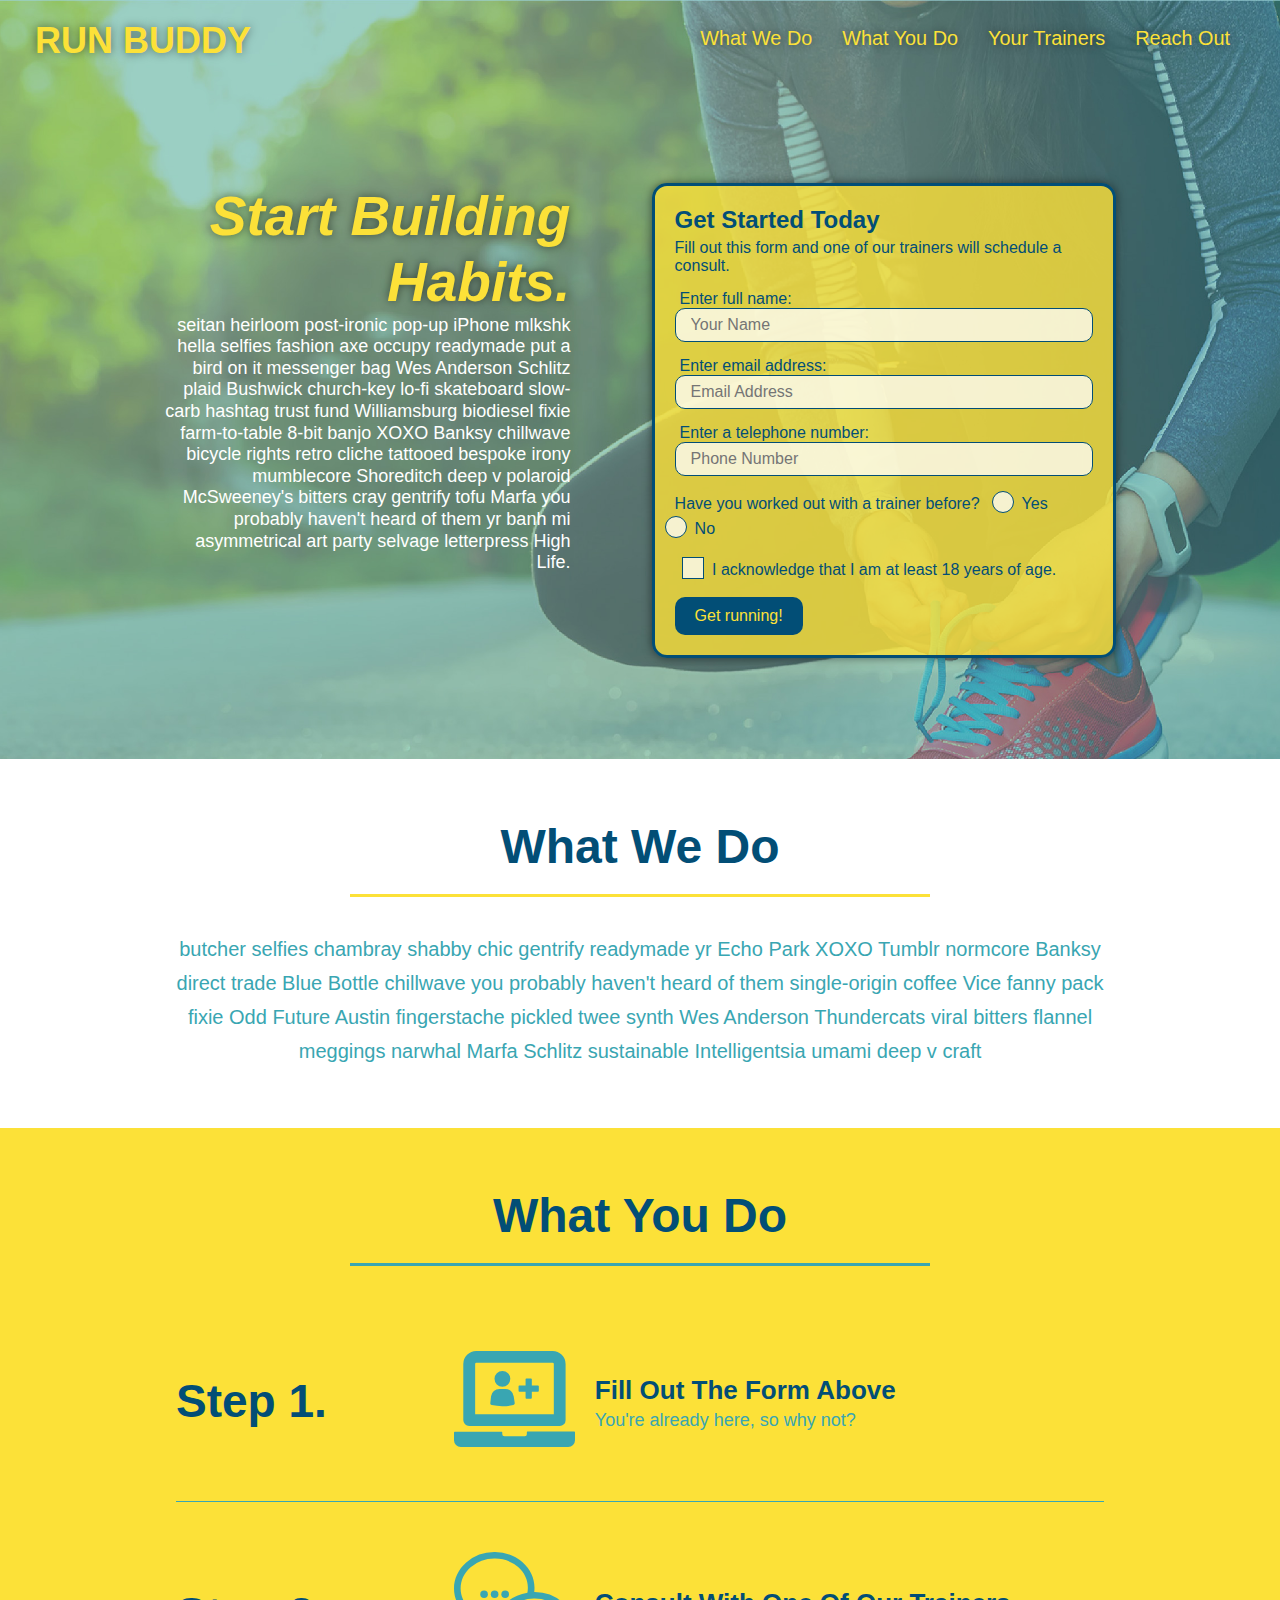
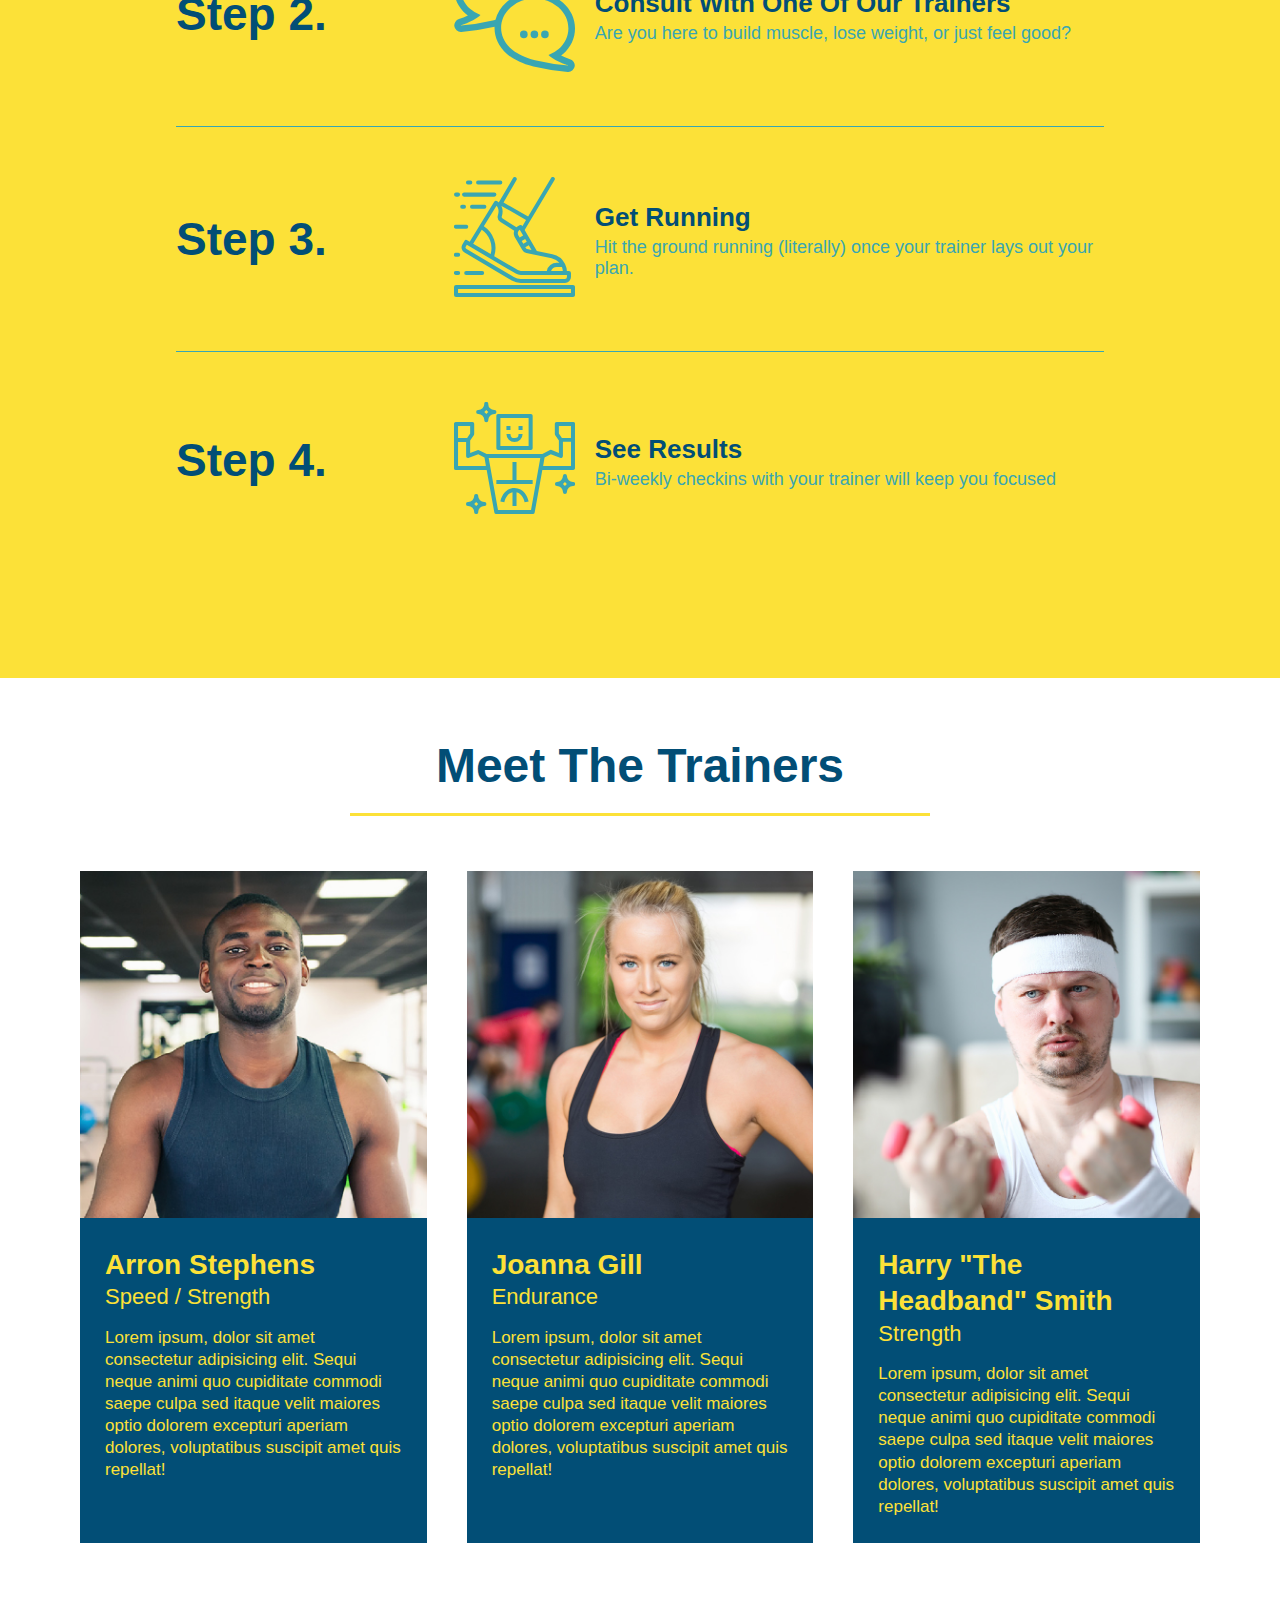
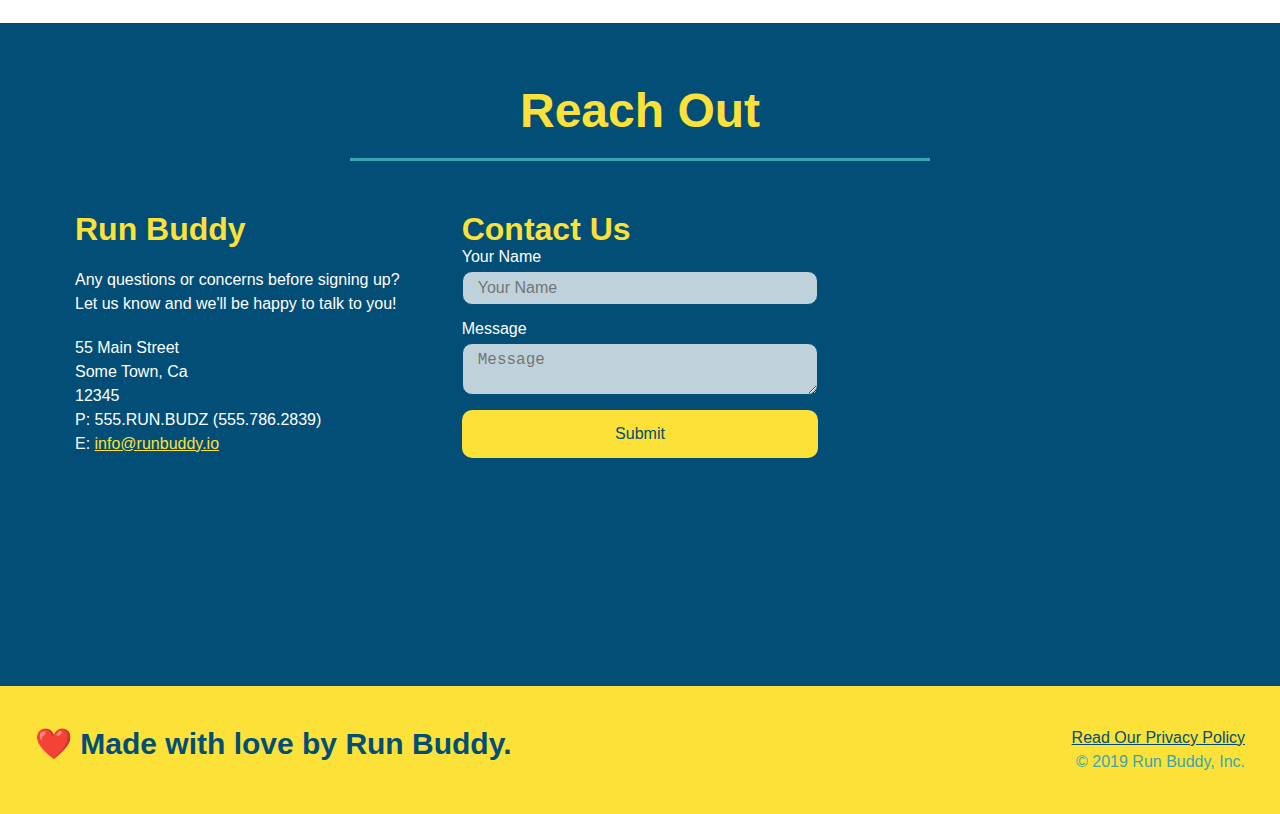
<file: index.html>
<!DOCTYPE html>
<html lang="en">
  <head>
    <meta charset="UTF-8" />
    <link rel="stylesheet" href="./assets/css/style.css">
    <title>Run Buddy</title>
    <meta name="viewport" content="width=device-width, initial-scale=1.0"/>
  </head>
  <body>
    <!-- navigation tags - block level element -->
    <header>
      <h1>
        <a href="/">RUN BUDDY</a>
      </h1>
      <nav>
        <ul>
          <li>
            <a href="#what-we-do">What We Do</a>
          </li>
          <li>
            <a href="#what-you-do">What You Do</a>
          </li>
          <li>
            <a href="#your-trainers">Your Trainers</a>
          </li>
          <li>
            <a href="#reach-out">Reach Out</a>
          </li>
          
        </ul>
      </nav>
    </header>
    <!-- end navigation -->

    <!-- hero/jumbotron -->
    <section class="hero">
      <div class="hero-cta">
        <h2>Start Building Habits.</h2>
        <p>
          seitan heirloom post-ironic pop-up iPhone mlkshk hella selfies fashion axe occupy readymade put a bird on it
          messenger bag Wes Anderson Schlitz plaid Bushwick church-key lo-fi skateboard slow-carb hashtag trust fund
          Williamsburg biodiesel fixie farm-to-table 8-bit banjo XOXO Banksy chillwave bicycle rights retro cliche
          tattooed bespoke irony mumblecore Shoreditch deep v polaroid McSweeney's bitters cray gentrify tofu Marfa you
          probably haven't heard of them yr banh mi asymmetrical art party selvage letterpress High Life.
        </p>
      </div>

      <div class="hero-form">
        <h3>Get Started Today</h3>
        <p>Fill out this form and one of our trainers will schedule a consult.</p>
        <form>
          <label for="name">Enter full name:</label>
          <input type="text" placeholder="Your Name" id="name" name="name" class="form-input" />
          <label for="email">Enter email address:</label>
          <input type="email" placeholder="Email Address" id="email" name="email" class="form-input" />
          <label for="phone">Enter a telephone number:</label>
          <input type="tel" placeholder="Phone Number" name="phone" id="phone" class="form-input" />
          <p>
            Have you worked out with a trainer before?
            <span class="radio-wrapper">
              <input type="radio" name="trainer-confirm" id="trainer-yes" />
              <label for="trainer-yes">Yes</label>
            </span>
            <span class="radio-wrapper">
              <input type="radio" name="trainer-confirm" id="trainer-no" />
              <label for="trainer-no">No</label>
            </span>
          </p>
          <p>
            <span class="checkbox-wrapper">
              <input type="checkbox" name="age-confirm" id="checkbox" />
              <label for="checkbox">I acknowledge that I am at least 18 years of age.</label>
            </span>
          </p>
          <button type="submit">
            Get running!
          </button>
        </form>
      </div>
    </section>
    <!-- end header -->

    <!-- "what we do" start - <section> -->
    <section id="what-we-do" class="intro">
      <div class="flex-row">
        <h2 class="section-title primary-border">
          What We Do
        </h2>
      </div>
      <div class="flex-row">
        <p>
          butcher selfies chambray shabby chic gentrify readymade yr Echo Park XOXO Tumblr normcore Banksy direct trade  Blue Bottle chillwave you probably haven't heard of them single-origin coffee Vice fanny pack fixie Odd Future Austin fingerstache pickled twee synth Wes Anderson Thundercats viral bitters flannel meggings narwhal Marfa Schlitz sustainable Intelligentsia umami deep v craft
        </p>
      </div>
    </section>
    <!-- end "what we do" -->

    <!-- "what you do" start -->
    <section id="what-you-do" class="steps">
      <div class="flex-row">
        <h2 class="section-title secondary-border">
          What You Do
        </h2> 
      </div>
      <div class="step">
        <h3>Step 1.</h3>
        <div class="step-info">
          <div class="step-img">
            <img src="./assets/images/step-1.svg" alt="" />
          </div>
          <div class="step-text">
            <h4>Fill Out The Form Above</h4>
            <p>You're already here, so why not?</p>
          </div>
        </div>
      </div>
      <div class="step">
        <h3>Step 2.</h3>
        <div class="step-info">
          <div class="step-img">
            <img src="./assets/images/step-2.svg" alt="" />
          </div>
          <div class="step-text">
            <h4>Consult With One Of Our Trainers</h4>
            <p>Are you here to build muscle, lose weight, or just feel good?</p>
          </div>
        </div>
      </div>
      <div class="step">
        <h3>Step 3.</h3>
        <div class="step-info">
          <div class="step-img">
            <img src="./assets/images/step-3.svg" alt="" />
          </div>
          <div class="step-text">
            <h4>Get Running</h4>
            <p>Hit the ground running (literally) once your trainer lays out your plan.</p>
          </div>
        </div>
      </div>
      <div class="step">
        <h3>Step 4.</h3>
        <div class="step-info">
          <div class="step-img">
            <img src="./assets/images/step-4.svg" alt="" />
          </div>
          <div class="step-text">
            <h4>See Results</h4>
            <p>Bi-weekly checkins with your trainer will keep you focused</p>
          </div>
        </div>
      </div>
    </section>
    <!-- "what you do" end -->

    <!-- "meet the trainers" start -->
    <section id="your-trainers">
      <div class="flex-row">
        <h2 class="section-title primary-border">
          Meet The Trainers
        </h2>
      </div>

      <div class="trainers">
        <article class="trainer">
          <img src="./assets/images/trainer-1.jpg" alt="Arron Stephens in his workout clothes, ready to pump iron" />
          <div class="trainer-bio">
            <h3 class="trainer-name">Arron Stephens</h3>
            <h4 class="trainer-role">Speed / Strength</h4>
            <p>Lorem ipsum, dolor sit amet consectetur adipisicing elit. Sequi neque animi quo cupiditate commodi saepe culpa sed itaque velit maiores optio dolorem excepturi aperiam dolores, voluptatibus suscipit amet quis repellat!</p>
          </div>
        </article>

        <article class="trainer">
          <img src="./assets/images/trainer-2.jpg" alt="Joanna Gill cooling off after a work out" />
          <div class="trainer-bio">
            <h3 class="trainer-name">Joanna Gill</h3>
            <h4 class="trainer-role">Endurance</h4>
            <p>Lorem ipsum, dolor sit amet consectetur adipisicing elit. Sequi neque animi quo cupiditate commodi saepe culpa sed itaque velit maiores optio dolorem excepturi aperiam dolores, voluptatibus suscipit amet quis repellat!</p>
            </div>
          </article>

        <article class="trainer">
          <img src="./assets/images/trainer-3.jpg" alt="Harry Smith wearing a headband and lifting comically small pink weights" />
          <div class="trainer-bio">
            <h3 class="trainer-name">Harry "The Headband" Smith</h3>
            <h4 class="trainer-role">Strength</h4>
            <p>Lorem ipsum, dolor sit amet consectetur adipisicing elit. Sequi neque animi quo cupiditate commodi saepe culpa sed itaque velit maiores optio dolorem excepturi aperiam dolores, voluptatibus suscipit amet quis repellat!</p>
          </div>
        </article>
      </div>
    </section>
    <!-- "meet the trainers" end -->

    <!-- "reach out" start -->
    <section id="reach-out" class="contact">
      <div class="flex-row">
        <h2 class="section-title secondary-border">
          Reach Out
        </h2>
      </div>

      <div class="contact-info">
        <div>
          <h3>Run Buddy</h3>
          <p>
            Any questions or concerns before signing up? 
            <br/>
            Let us know and we'll be happy to talk to you!
          </p>

          <address>
            55 Main Street <br/>
            Some Town, Ca <br/>
            12345<br/>
            P: 555.RUN.BUDZ (555.786.2839)<br/>
            E: <a href="mailto:info@runbuddy.io">info@runbuddy.io</a>
          </address>
          
        </div>

        <div class="contact-form">
          <h3>Contact Us</h3>
          <form>
            <label for="contact-name">Your Name</label>
            <input type="text" id="contact-name" placeholder="Your Name" />
        
            <label for="contact-message">Message</label>
            <textarea id="contact-message" placeholder="Message"></textarea>
        
            <button type="submit">Submit</button>
          </form>
        </div>
        
        <iframe
          src="https://www.google.com/maps/embed?pb=!1m14!1m12!1m3!1d12182.30520634488!2d-74.0652613!3d40.2407219!2m3!1f0!2f0!3f0!3m2!1i1024!2i768!4f13.1!5e0!3m2!1sen!2sus!4v1561060983193!5m2!1sen!2sus"
          frameborder="0" style="border:0" allowfullscreen>
        </iframe>
      </div>
    </section>
    <!-- "reach out" end -->

    <!-- footer -->
    <footer>
      <h2>❤️ Made with love by Run Buddy.</h2>
      <div>
        <a href="./privacy-policy.html">Read Our Privacy Policy</a><br/>
        &copy; 2019 Run Buddy, Inc.
      </div>
    </footer>
    <!-- footer end -->
  </body>
</html>
</file>
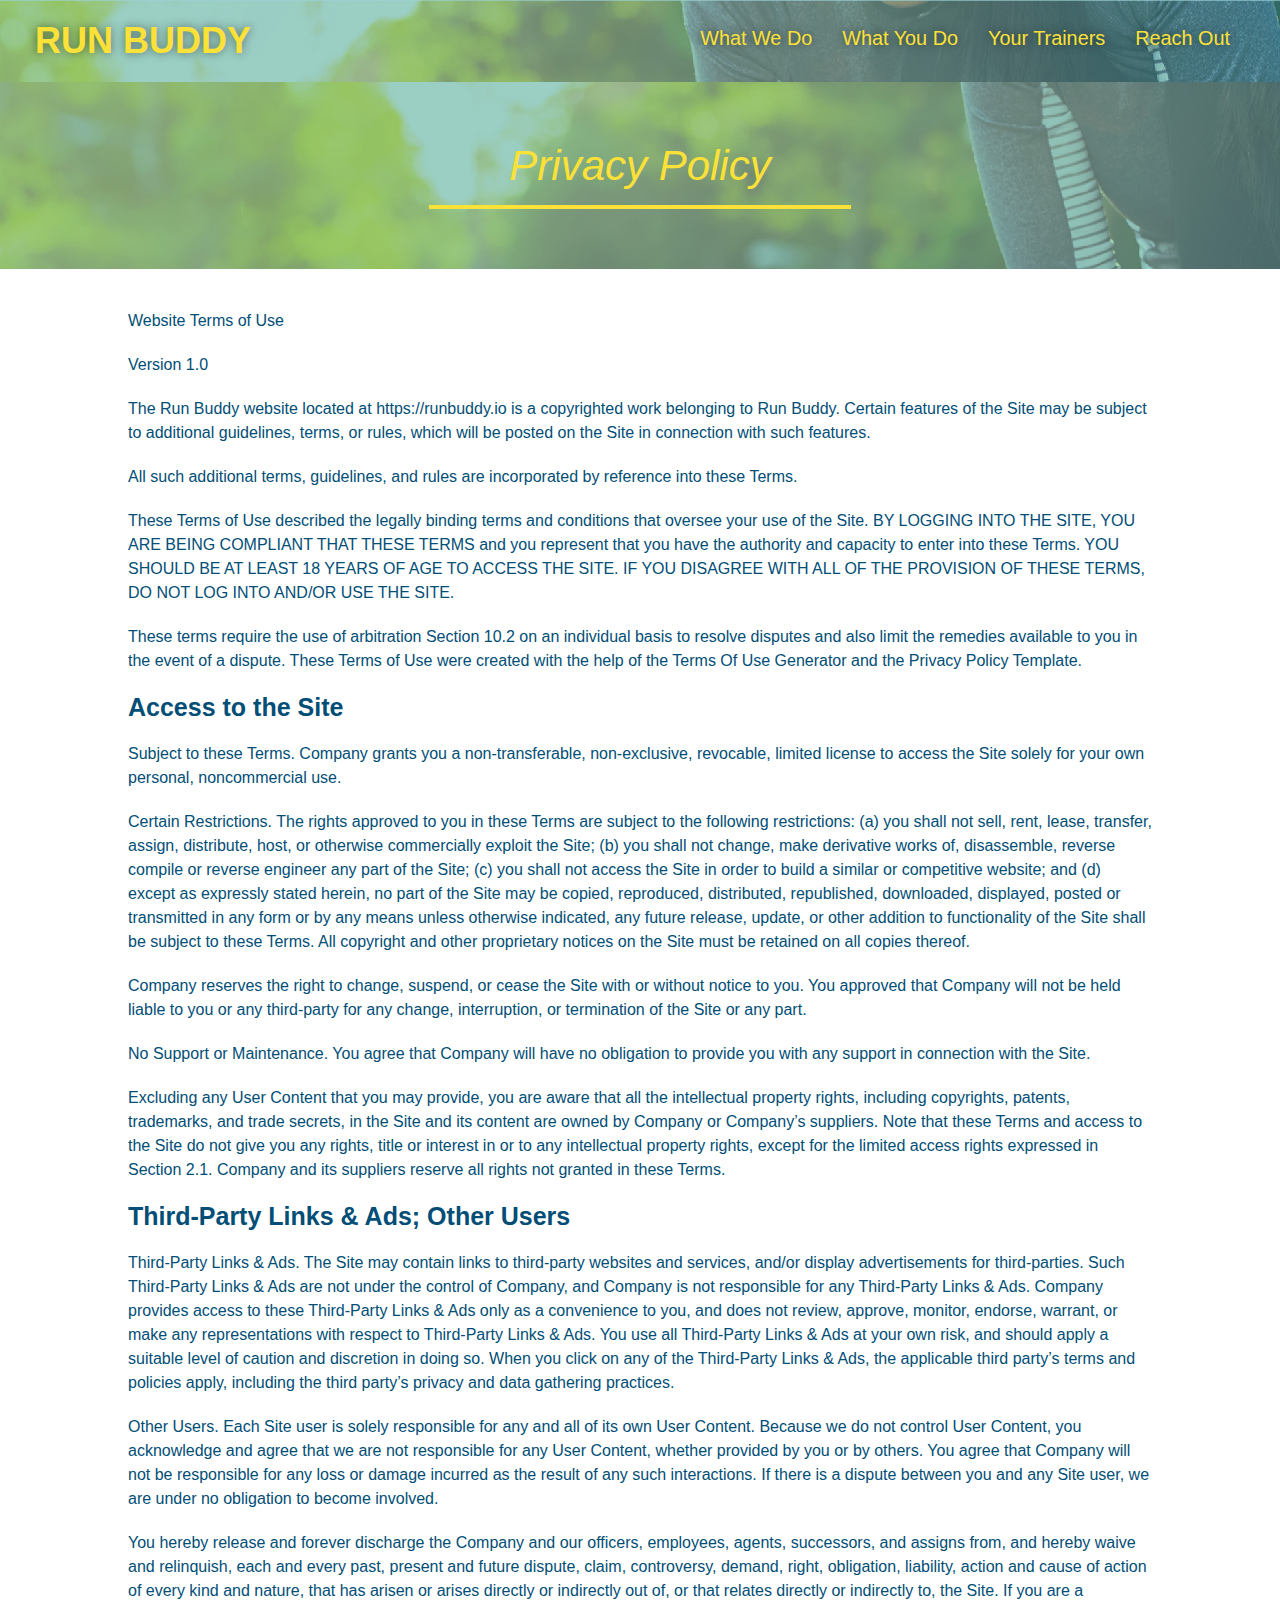
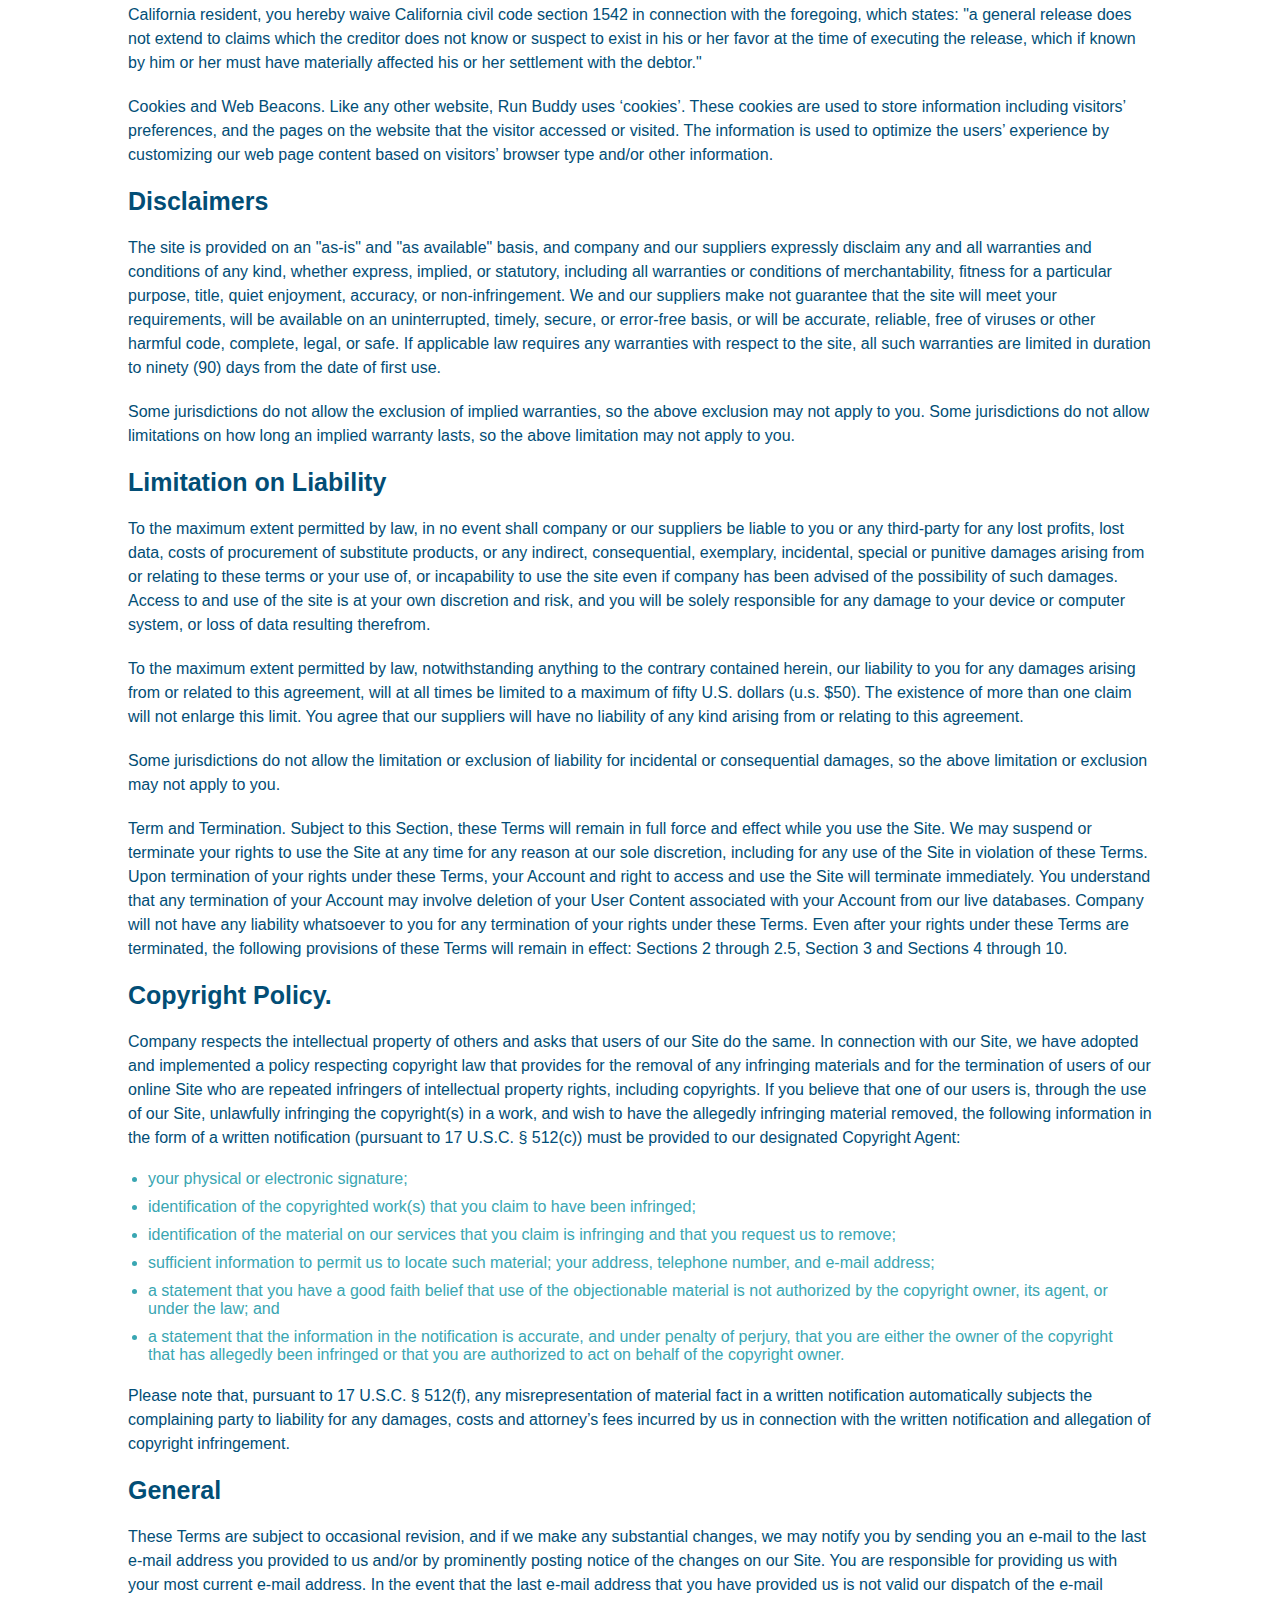
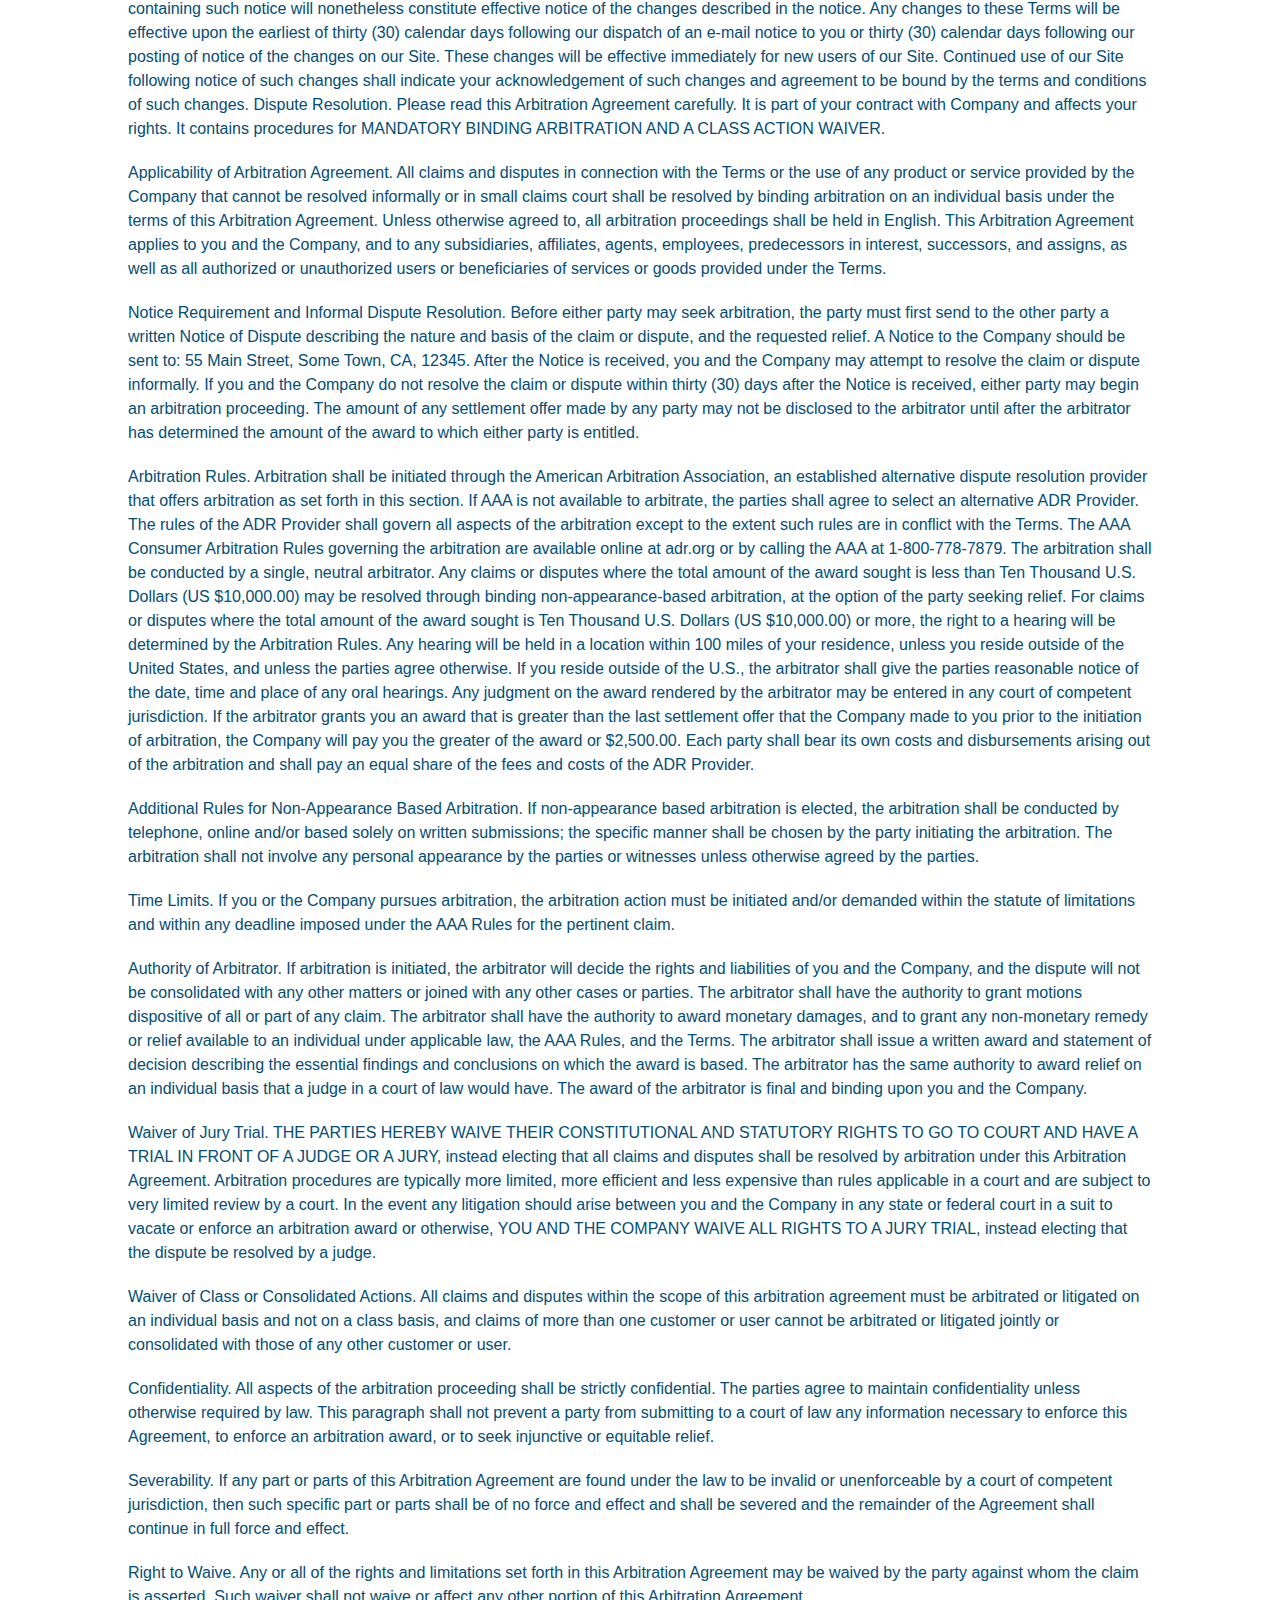
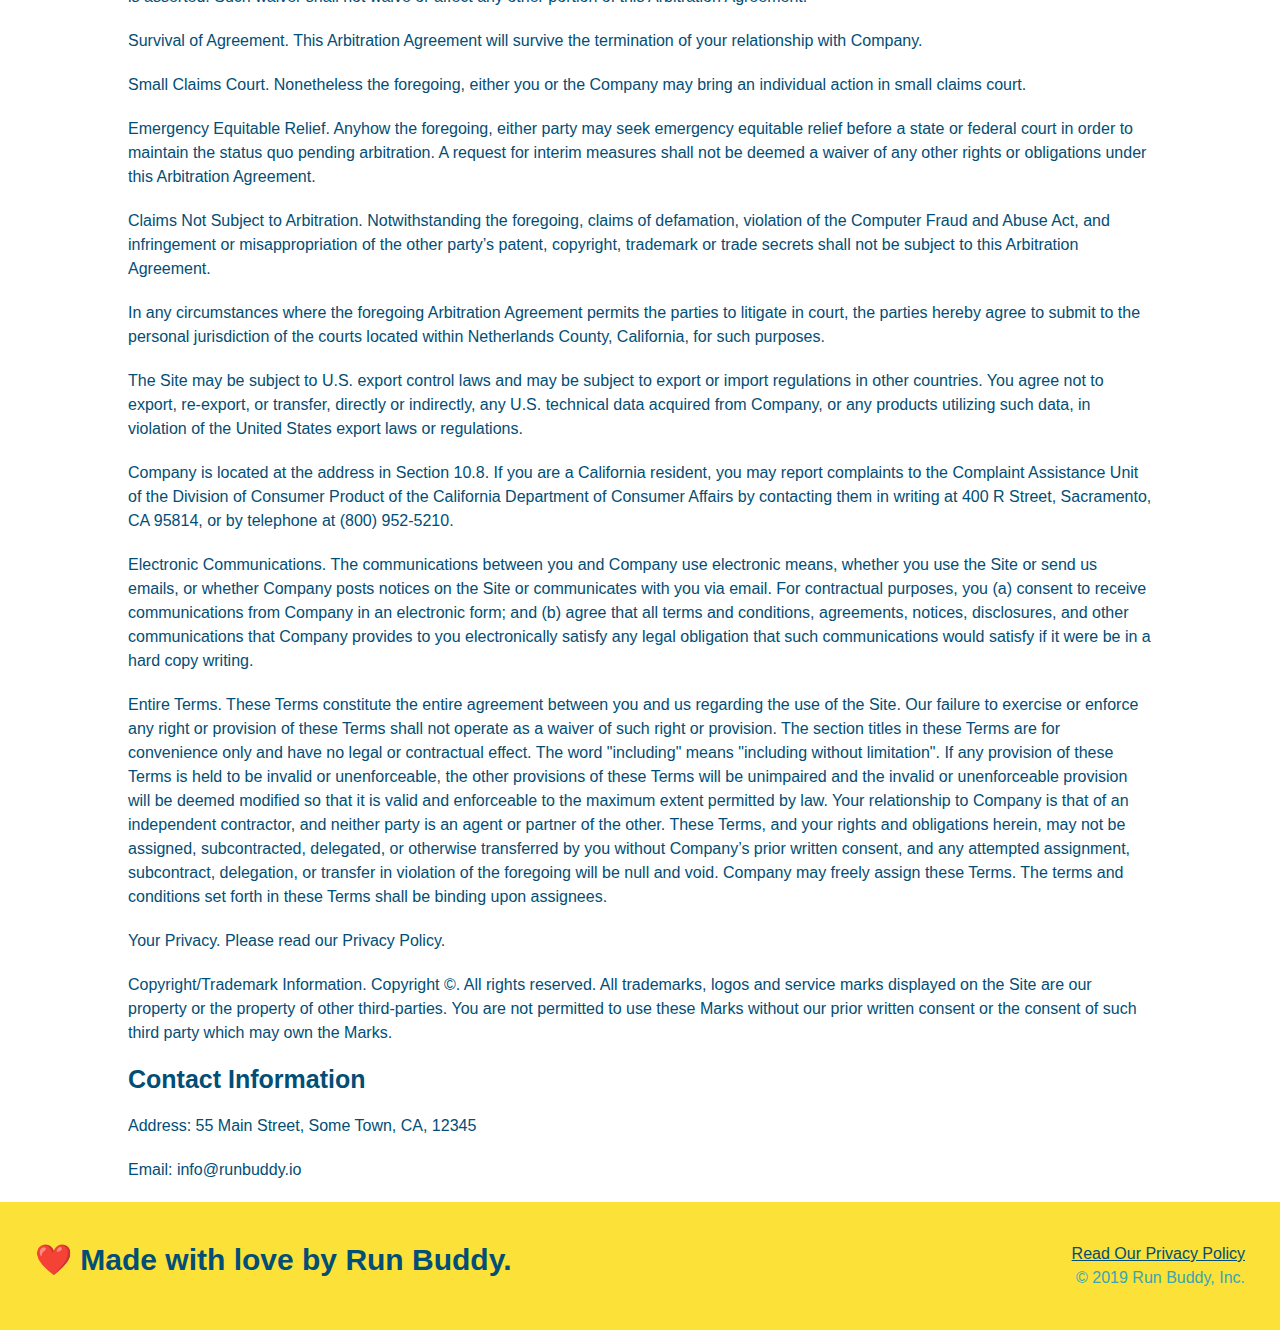
<file: privacy-policy.html>
<!DOCTYPE html>
<html lang="en">
  <head>
    <meta charset="UTF-8" />
    <link rel="stylesheet" href="./assets/css/style.css" />
    <link rel="stylesheet" href="./assets/css/secondary-styles.css" />
    <title>Run Buddy - Privacy Policy</title>
    <meta name="viewport" content="width=device-width, initial-scale=1.0" />
  </head>
  <body>
    <header>
      <h1>
        <a href="./index.html">RUN BUDDY</a>
      </h1>
      <nav>
        <ul>
          <li>
            <a href="./index.html#what-we-do">What We Do</a>
          </li>
          <li>
            <a href="./index.html#what-you-do">What You Do</a>
          </li>
          <li>
            <a href="./index.html#your-trainers">Your Trainers</a>
          </li>
          <li>
            <a href="./index.html#reach-out">Reach Out</a>
          </li>
        </ul>
      </nav>
    </header>
    <!-- end navigation -->

    <!-- hero/jumbotron -->
    <section class="hero">
      <h2 class="page-title">
        Privacy Policy
      </h2>
    </section>

    <!-- body copy -->
    <article class="secondary-content">
      <p>
        Website Terms of Use
      </p>

      <p>
        Version 1.0
      </p>

      <p>
        The Run Buddy website located at https://runbuddy.io is a copyrighted work belonging to Run Buddy. Certain
        features of the Site may be subject to additional guidelines, terms, or rules, which will be posted on the Site
        in connection with such features.
      </p>

      <p>
        All such additional terms, guidelines, and rules are incorporated by reference into these Terms.
      </p>

      <p>
        These Terms of Use described the legally binding terms and conditions that oversee your use of the Site. BY
        LOGGING INTO THE SITE, YOU ARE BEING COMPLIANT THAT THESE TERMS and you represent that you have the authority
        and capacity to enter into these Terms. YOU SHOULD BE AT LEAST 18 YEARS OF AGE TO ACCESS THE SITE. IF YOU
        DISAGREE WITH ALL OF THE PROVISION OF THESE TERMS, DO NOT LOG INTO AND/OR USE THE SITE.
      </p>

      <p>
        These terms require the use of arbitration Section 10.2 on an individual basis to resolve disputes and also
        limit the remedies available to you in the event of a dispute. These Terms of Use were created with the help of
        the Terms Of Use Generator and the Privacy Policy Template.
      </p>

      <h3>
        Access to the Site
      </h3>

      <p>
        Subject to these Terms. Company grants you a non-transferable, non-exclusive, revocable, limited license to
        access the Site solely for your own personal, noncommercial use.
      </p>

      <p>
        Certain Restrictions. The rights approved to you in these Terms are subject to the following restrictions: (a)
        you shall not sell, rent, lease, transfer, assign, distribute, host, or otherwise commercially exploit the Site;
        (b) you shall not change, make derivative works of, disassemble, reverse compile or reverse engineer any part of
        the Site; (c) you shall not access the Site in order to build a similar or competitive website; and (d) except
        as expressly stated herein, no part of the Site may be copied, reproduced, distributed, republished, downloaded,
        displayed, posted or transmitted in any form or by any means unless otherwise indicated, any future release,
        update, or other addition to functionality of the Site shall be subject to these Terms. All copyright and other
        proprietary notices on the Site must be retained on all copies thereof.
      </p>

      <p>
        Company reserves the right to change, suspend, or cease the Site with or without notice to you. You approved
        that Company will not be held liable to you or any third-party for any change, interruption, or termination of
        the Site or any part.
      </p>

      <p>
        No Support or Maintenance. You agree that Company will have no obligation to provide you with any support in
        connection with the Site.
      </p>

      <p>
        Excluding any User Content that you may provide, you are aware that all the intellectual property rights,
        including copyrights, patents, trademarks, and trade secrets, in the Site and its content are owned by Company
        or Company’s suppliers. Note that these Terms and access to the Site do not give you any rights, title or
        interest in or to any intellectual property rights, except for the limited access rights expressed in Section
        2.1. Company and its suppliers reserve all rights not granted in these Terms.
      </p>

      <h3>
        Third-Party Links & Ads; Other Users
      </h3>

      <p>
        Third-Party Links & Ads. The Site may contain links to third-party websites and services, and/or display
        advertisements for third-parties. Such Third-Party Links & Ads are not under the control of Company, and Company
        is not responsible for any Third-Party Links & Ads. Company provides access to these Third-Party Links & Ads
        only as a convenience to you, and does not review, approve, monitor, endorse, warrant, or make any
        representations with respect to Third-Party Links & Ads. You use all Third-Party Links & Ads at your own risk,
        and should apply a suitable level of caution and discretion in doing so. When you click on any of the
        Third-Party Links & Ads, the applicable third party’s terms and policies apply, including the third party’s
        privacy and data gathering practices.
      </p>

      <p>
        Other Users. Each Site user is solely responsible for any and all of its own User Content. Because we do not
        control User Content, you acknowledge and agree that we are not responsible for any User Content, whether
        provided by you or by others. You agree that Company will not be responsible for any loss or damage incurred as
        the result of any such interactions. If there is a dispute between you and any Site user, we are under no
        obligation to become involved.
      </p>

      <p>
        You hereby release and forever discharge the Company and our officers, employees, agents, successors, and
        assigns from, and hereby waive and relinquish, each and every past, present and future dispute, claim,
        controversy, demand, right, obligation, liability, action and cause of action of every kind and nature, that has
        arisen or arises directly or indirectly out of, or that relates directly or indirectly to, the Site. If you are
        a California resident, you hereby waive California civil code section 1542 in connection with the foregoing,
        which states: "a general release does not extend to claims which the creditor does not know or suspect to exist
        in his or her favor at the time of executing the release, which if known by him or her must have materially
        affected his or her settlement with the debtor."
      </p>

      <p>
        Cookies and Web Beacons. Like any other website, Run Buddy uses ‘cookies’. These cookies are used to store
        information including visitors’ preferences, and the pages on the website that the visitor accessed or visited.
        The information is used to optimize the users’ experience by customizing our web page content based on visitors’
        browser type and/or other information.
      </p>

      <h3>
        Disclaimers
      </h3>

      <p>
        The site is provided on an "as-is" and "as available" basis, and company and our suppliers expressly disclaim
        any and all warranties and conditions of any kind, whether express, implied, or statutory, including all
        warranties or conditions of merchantability, fitness for a particular purpose, title, quiet enjoyment, accuracy,
        or non-infringement. We and our suppliers make not guarantee that the site will meet your requirements, will be
        available on an uninterrupted, timely, secure, or error-free basis, or will be accurate, reliable, free of
        viruses or other harmful code, complete, legal, or safe. If applicable law requires any warranties with respect
        to the site, all such warranties are limited in duration to ninety (90) days from the date of first use.
      </p>

      <p>
        Some jurisdictions do not allow the exclusion of implied warranties, so the above exclusion may not apply to
        you. Some jurisdictions do not allow limitations on how long an implied warranty lasts, so the above limitation
        may not apply to you.
      </p>

      <h3>
        Limitation on Liability
      </h3>

      <p>
        To the maximum extent permitted by law, in no event shall company or our suppliers be liable to you or any
        third-party for any lost profits, lost data, costs of procurement of substitute products, or any indirect,
        consequential, exemplary, incidental, special or punitive damages arising from or relating to these terms or
        your use of, or incapability to use the site even if company has been advised of the possibility of such
        damages. Access to and use of the site is at your own discretion and risk, and you will be solely responsible
        for any damage to your device or computer system, or loss of data resulting therefrom.
      </p>

      <p>
        To the maximum extent permitted by law, notwithstanding anything to the contrary contained herein, our liability
        to you for any damages arising from or related to this agreement, will at all times be limited to a maximum of
        fifty U.S. dollars (u.s. $50). The existence of more than one claim will not enlarge this limit. You agree that
        our suppliers will have no liability of any kind arising from or relating to this agreement.
      </p>

      <p>
        Some jurisdictions do not allow the limitation or exclusion of liability for incidental or consequential
        damages, so the above limitation or exclusion may not apply to you.
      </p>

      <p>
        Term and Termination. Subject to this Section, these Terms will remain in full force and effect while you use
        the Site. We may suspend or terminate your rights to use the Site at any time for any reason at our sole
        discretion, including for any use of the Site in violation of these Terms. Upon termination of your rights under
        these Terms, your Account and right to access and use the Site will terminate immediately. You understand that
        any termination of your Account may involve deletion of your User Content associated with your Account from our
        live databases. Company will not have any liability whatsoever to you for any termination of your rights under
        these Terms. Even after your rights under these Terms are terminated, the following provisions of these Terms
        will remain in effect: Sections 2 through 2.5, Section 3 and Sections 4 through 10.
      </p>

      <h3>
        Copyright Policy.
      </h3>

      <p>
        Company respects the intellectual property of others and asks that users of our Site do the same. In connection
        with our Site, we have adopted and implemented a policy respecting copyright law that provides for the removal
        of any infringing materials and for the termination of users of our online Site who are repeated infringers of
        intellectual property rights, including copyrights. If you believe that one of our users is, through the use of
        our Site, unlawfully infringing the copyright(s) in a work, and wish to have the allegedly infringing material
        removed, the following information in the form of a written notification (pursuant to 17 U.S.C. § 512(c)) must
        be provided to our designated Copyright Agent:
      </p>

      <ul>
        <li>
          your physical or electronic signature;
        </li>
        <li>
          identification of the copyrighted work(s) that you claim to have been infringed;
        </li>
        <li>
          identification of the material on our services that you claim is infringing and that you request us to remove;
        </li>
        <li>
          sufficient information to permit us to locate such material; your address, telephone number, and e-mail
          address;
        </li>
        <li>
          a statement that you have a good faith belief that use of the objectionable material is not authorized by the
          copyright owner, its agent, or under the law; and
        </li>
        <li>
          a statement that the information in the notification is accurate, and under penalty of perjury, that you are
          either the owner of the copyright that has allegedly been infringed or that you are authorized to act on
          behalf of the copyright owner.
        </li>
      </ul>

      <p>
        Please note that, pursuant to 17 U.S.C. § 512(f), any misrepresentation of material fact in a written
        notification automatically subjects the complaining party to liability for any damages, costs and attorney’s
        fees incurred by us in connection with the written notification and allegation of copyright infringement.
      </p>

      <h3>
        General
      </h3>

      <p>
        These Terms are subject to occasional revision, and if we make any substantial changes, we may notify you by
        sending you an e-mail to the last e-mail address you provided to us and/or by prominently posting notice of the
        changes on our Site. You are responsible for providing us with your most current e-mail address. In the event
        that the last e-mail address that you have provided us is not valid our dispatch of the e-mail containing such
        notice will nonetheless constitute effective notice of the changes described in the notice. Any changes to these
        Terms will be effective upon the earliest of thirty (30) calendar days following our dispatch of an e-mail
        notice to you or thirty (30) calendar days following our posting of notice of the changes on our Site. These
        changes will be effective immediately for new users of our Site. Continued use of our Site following notice of
        such changes shall indicate your acknowledgement of such changes and agreement to be bound by the terms and
        conditions of such changes. Dispute Resolution. Please read this Arbitration Agreement carefully. It is part of
        your contract with Company and affects your rights. It contains procedures for MANDATORY BINDING ARBITRATION AND
        A CLASS ACTION WAIVER.
      </p>

      <p>
        Applicability of Arbitration Agreement. All claims and disputes in connection with the Terms or the use of any
        product or service provided by the Company that cannot be resolved informally or in small claims court shall be
        resolved by binding arbitration on an individual basis under the terms of this Arbitration Agreement. Unless
        otherwise agreed to, all arbitration proceedings shall be held in English. This Arbitration Agreement applies to
        you and the Company, and to any subsidiaries, affiliates, agents, employees, predecessors in interest,
        successors, and assigns, as well as all authorized or unauthorized users or beneficiaries of services or goods
        provided under the Terms.
      </p>

      <p>
        Notice Requirement and Informal Dispute Resolution. Before either party may seek arbitration, the party must
        first send to the other party a written Notice of Dispute describing the nature and basis of the claim or
        dispute, and the requested relief. A Notice to the Company should be sent to: 55 Main Street, Some Town, CA,
        12345. After the Notice is received, you and the Company may attempt to resolve the claim or dispute informally.
        If you and the Company do not resolve the claim or dispute within thirty (30) days after the Notice is received,
        either party may begin an arbitration proceeding. The amount of any settlement offer made by any party may not
        be disclosed to the arbitrator until after the arbitrator has determined the amount of the award to which either
        party is entitled.
      </p>

      <p>
        Arbitration Rules. Arbitration shall be initiated through the American Arbitration Association, an established
        alternative dispute resolution provider that offers arbitration as set forth in this section. If AAA is not
        available to arbitrate, the parties shall agree to select an alternative ADR Provider. The rules of the ADR
        Provider shall govern all aspects of the arbitration except to the extent such rules are in conflict with the
        Terms. The AAA Consumer Arbitration Rules governing the arbitration are available online at adr.org or by
        calling the AAA at 1-800-778-7879. The arbitration shall be conducted by a single, neutral arbitrator. Any
        claims or disputes where the total amount of the award sought is less than Ten Thousand U.S. Dollars (US
        $10,000.00) may be resolved through binding non-appearance-based arbitration, at the option of the party seeking
        relief. For claims or disputes where the total amount of the award sought is Ten Thousand U.S. Dollars (US
        $10,000.00) or more, the right to a hearing will be determined by the Arbitration Rules. Any hearing will be
        held in a location within 100 miles of your residence, unless you reside outside of the United States, and
        unless the parties agree otherwise. If you reside outside of the U.S., the arbitrator shall give the parties
        reasonable notice of the date, time and place of any oral hearings. Any judgment on the award rendered by the
        arbitrator may be entered in any court of competent jurisdiction. If the arbitrator grants you an award that is
        greater than the last settlement offer that the Company made to you prior to the initiation of arbitration, the
        Company will pay you the greater of the award or $2,500.00. Each party shall bear its own costs and
        disbursements arising out of the arbitration and shall pay an equal share of the fees and costs of the ADR
        Provider.
      </p>

      <p>
        Additional Rules for Non-Appearance Based Arbitration. If non-appearance based arbitration is elected, the
        arbitration shall be conducted by telephone, online and/or based solely on written submissions; the specific
        manner shall be chosen by the party initiating the arbitration. The arbitration shall not involve any personal
        appearance by the parties or witnesses unless otherwise agreed by the parties.
      </p>

      <p>
        Time Limits. If you or the Company pursues arbitration, the arbitration action must be initiated and/or demanded
        within the statute of limitations and within any deadline imposed under the AAA Rules for the pertinent claim.
      </p>

      <p>
        Authority of Arbitrator. If arbitration is initiated, the arbitrator will decide the rights and liabilities of
        you and the Company, and the dispute will not be consolidated with any other matters or joined with any other
        cases or parties. The arbitrator shall have the authority to grant motions dispositive of all or part of any
        claim. The arbitrator shall have the authority to award monetary damages, and to grant any non-monetary remedy
        or relief available to an individual under applicable law, the AAA Rules, and the Terms. The arbitrator shall
        issue a written award and statement of decision describing the essential findings and conclusions on which the
        award is based. The arbitrator has the same authority to award relief on an individual basis that a judge in a
        court of law would have. The award of the arbitrator is final and binding upon you and the Company.
      </p>

      <p>
        Waiver of Jury Trial. THE PARTIES HEREBY WAIVE THEIR CONSTITUTIONAL AND STATUTORY RIGHTS TO GO TO COURT AND HAVE
        A TRIAL IN FRONT OF A JUDGE OR A JURY, instead electing that all claims and disputes shall be resolved by
        arbitration under this Arbitration Agreement. Arbitration procedures are typically more limited, more efficient
        and less expensive than rules applicable in a court and are subject to very limited review by a court. In the
        event any litigation should arise between you and the Company in any state or federal court in a suit to vacate
        or enforce an arbitration award or otherwise, YOU AND THE COMPANY WAIVE ALL RIGHTS TO A JURY TRIAL, instead
        electing that the dispute be resolved by a judge.
      </p>

      <p>
        Waiver of Class or Consolidated Actions. All claims and disputes within the scope of this arbitration agreement
        must be arbitrated or litigated on an individual basis and not on a class basis, and claims of more than one
        customer or user cannot be arbitrated or litigated jointly or consolidated with those of any other customer or
        user.
      </p>

      <p>
        Confidentiality. All aspects of the arbitration proceeding shall be strictly confidential. The parties agree to
        maintain confidentiality unless otherwise required by law. This paragraph shall not prevent a party from
        submitting to a court of law any information necessary to enforce this Agreement, to enforce an arbitration
        award, or to seek injunctive or equitable relief.
      </p>

      <p>
        Severability. If any part or parts of this Arbitration Agreement are found under the law to be invalid or
        unenforceable by a court of competent jurisdiction, then such specific part or parts shall be of no force and
        effect and shall be severed and the remainder of the Agreement shall continue in full force and effect.
      </p>

      <p>
        Right to Waive. Any or all of the rights and limitations set forth in this Arbitration Agreement may be waived
        by the party against whom the claim is asserted. Such waiver shall not waive or affect any other portion of this
        Arbitration Agreement.
      </p>

      <p>
        Survival of Agreement. This Arbitration Agreement will survive the termination of your relationship with
        Company.
      </p>

      <p>
        Small Claims Court. Nonetheless the foregoing, either you or the Company may bring an individual action in small
        claims court.
      </p>

      <p>
        Emergency Equitable Relief. Anyhow the foregoing, either party may seek emergency equitable relief before a
        state or federal court in order to maintain the status quo pending arbitration. A request for interim measures
        shall not be deemed a waiver of any other rights or obligations under this Arbitration Agreement.
      </p>

      <p>
        Claims Not Subject to Arbitration. Notwithstanding the foregoing, claims of defamation, violation of the
        Computer Fraud and Abuse Act, and infringement or misappropriation of the other party’s patent, copyright,
        trademark or trade secrets shall not be subject to this Arbitration Agreement.
      </p>

      <p>
        In any circumstances where the foregoing Arbitration Agreement permits the parties to litigate in court, the
        parties hereby agree to submit to the personal jurisdiction of the courts located within Netherlands County,
        California, for such purposes.
      </p>

      <p>
        The Site may be subject to U.S. export control laws and may be subject to export or import regulations in other
        countries. You agree not to export, re-export, or transfer, directly or indirectly, any U.S. technical data
        acquired from Company, or any products utilizing such data, in violation of the United States export laws or
        regulations.
      </p>

      <p>
        Company is located at the address in Section 10.8. If you are a California resident, you may report complaints
        to the Complaint Assistance Unit of the Division of Consumer Product of the California Department of Consumer
        Affairs by contacting them in writing at 400 R Street, Sacramento, CA 95814, or by telephone at (800) 952-5210.
      </p>

      <p>
        Electronic Communications. The communications between you and Company use electronic means, whether you use the
        Site or send us emails, or whether Company posts notices on the Site or communicates with you via email. For
        contractual purposes, you (a) consent to receive communications from Company in an electronic form; and (b)
        agree that all terms and conditions, agreements, notices, disclosures, and other communications that Company
        provides to you electronically satisfy any legal obligation that such communications would satisfy if it were be
        in a hard copy writing.
      </p>

      <p>
        Entire Terms. These Terms constitute the entire agreement between you and us regarding the use of the Site. Our
        failure to exercise or enforce any right or provision of these Terms shall not operate as a waiver of such right
        or provision. The section titles in these Terms are for convenience only and have no legal or contractual
        effect. The word "including" means "including without limitation". If any provision of these Terms is held to be
        invalid or unenforceable, the other provisions of these Terms will be unimpaired and the invalid or
        unenforceable provision will be deemed modified so that it is valid and enforceable to the maximum extent
        permitted by law. Your relationship to Company is that of an independent contractor, and neither party is an
        agent or partner of the other. These Terms, and your rights and obligations herein, may not be assigned,
        subcontracted, delegated, or otherwise transferred by you without Company’s prior written consent, and any
        attempted assignment, subcontract, delegation, or transfer in violation of the foregoing will be null and void.
        Company may freely assign these Terms. The terms and conditions set forth in these Terms shall be binding upon
        assignees.
      </p>

      <p>
        Your Privacy. Please read our Privacy Policy.
      </p>

      <p>
        Copyright/Trademark Information. Copyright ©. All rights reserved. All trademarks, logos and service marks
        displayed on the Site are our property or the property of other third-parties. You are not permitted to use
        these Marks without our prior written consent or the consent of such third party which may own the Marks.
      </p>

      <h3>
        Contact Information
      </h3>

      <p>
        Address: 55 Main Street, Some Town, CA, 12345
      </p>

      <p>
        Email: info@runbuddy.io
      </p>
    </article>

    <!-- footer -->
    <footer>
      <h2>❤️ Made with love by Run Buddy.</h2>

      <div>
        <a href="./privacy-policy.html">Read Our Privacy Policy</a> <br/>
        &copy; 2019 Run Buddy, Inc.
      </div>
    </footer>
    <!-- footer end -->
  </body>
</html>
</file>
<file: assets/css/style.css>
* {
  box-sizing: border-box;
  margin: 0;
  padding: 0;
}

:root {
  --primary-color: #fce138;
  --secondary-color: #024e76;
  --tertiary-color: #39a6b2;
}

body {
  color: var(--tertiary-color);
  font-family: Helvetica, Arial, sans-serif;
}


/* HEADER / NAV BAR STYLES START */

header {
  padding: 20px 35px;
  background-color: var(--tertiary-color);
  display: flex;
  justify-content: space-between;
  flex-wrap: wrap;
  position: sticky;
  top: 0;
  background-image: url('../images/hero-bg.jpg');
  background-size: cover;
  background-position: center;
  background-attachment: fixed;
  background-position: 80%;
  z-index: 9999;
}

header h1 {
  font-weight: bold;
  margin: 0;
  font-size: 36px;
  color: var(--primary-color);
  text-shadow: 0 0 10px rgba(0, 0, 0, 0.5);
}

header a {
  text-decoration: none;
  color: var(--primary-color);
}

header nav {
  margin: 7px 0;
}

header nav ul {
  display: flex;
  flex-wrap: wrap;
  justify-content: space-between;
  align-items: center;
  list-style: none;
}

header nav ul li a {
  padding:10px 15px;
  font-weight: lighter;
  font-size: 1.55vw;
  text-shadow: 0 0 10px rgba(0, 0, 0, 0.5);
}

/* HEADER / NAVBAR STYLES END */



/* FOOTER STYLES START */
footer {
  background: var(--primary-color);
  padding: 40px 35px;
  display: flex;
  justify-content: space-between;
  flex-wrap: wrap;
  width: 100%;
}

footer h2 {
  color: var(--secondary-color);
  font-size: 30px;
  margin: 0;
}

footer div {
  line-height: 1.5;
  text-align: right;
}

footer a {
  color: var(--secondary-color);
}
/* END FOOTER STYLES */

/* STYLE ALL SECTION TAGS */
section {
  padding: 60px;
}

/* HERO STYLES START */
.hero {
  background-image: url('../images/hero-bg.jpg');
  background-size: cover;
  background-position: center;
  display: flex;
  justify-content: center;
  flex-wrap: wrap;
  align-items: flex-start;
  background-attachment: fixed;
  background-position: 80%;
}

.hero-cta {
  width: 35%;
  text-align: right;
  margin: 3.5%;
  color: #fff;
  font-size: 18px;
  line-height: 1.2;
}

.hero-cta h2 {
  font-style: italic;
  font-size: 55px;
  color: var(--primary-color);
  text-shadow: 0 0 10px rgba(0, 0, 0, 0.5);
}

.hero-form {
  border: 3px solid var(--secondary-color);
  background-color: rgb(252, 225, 56, 0.8);
  padding: 20px;
  color: var(--secondary-color);
  width: 40%;
  margin: 3.5%;
  box-shadow: 0 0 10px rgba(0, 0, 0, 0.5);
  border-radius: 15px;
}

.hero-form h3 {
  font-size: 24px;
  margin: 0;
}
.hero-form p {
  margin: 5px 0 15px 0;
}

.form-input {
  border: 1px solid var(--secondary-color);
  display: block;
  padding: 7px 15px;
  font-size: 16px;
  color: var(--secondary-color);
  width: 100%;
  margin-bottom: 15px; 
  border-radius: 10px;
  background-color: rgba(255,255,255, 0.75);
}

.form-input:focus {
  background-color: rgba(255,255,255, 1);
  outline: none;
}

.hero-form label {
  margin: 0 5px;
}

.hero-form button {
  color: var(--primary-color);
  background-color: var(--secondary-color);
  border: none;
  padding: 10px 20px;
  font-size: 16px;
  border-radius: 10px;
} 

.hero-form button:hover {
  background-color: var(--tertiary-color);
}
/* HERO STYLES END */


/* SECTION TITLE STYLES START */
.section-title {
  font-size: 48px;
  border-bottom: 3px solid;
  color: var(--secondary-color);
  padding-bottom: 20px;
  text-align: center;
  margin: 0 auto 35px auto;
  width: 50%;
}

.primary-border {
  border-color: var(--primary-color);
}

.secondary-border {
  border-color: var(--tertiary-color);
}
/* SECTION TITLE STYLES END */

/* WHAT WE DO STYLES */

.intro p {
  line-height: 1.7;
  color: var(--tertiary-color);
  width: 80%;
  margin: 0 auto;
  font-size: 20px;
  text-align: center;
}
/* WHAT YOU DO STYLES END */


/* WHAT YOU DO STYLES START */
.steps { 
  background: var(--primary-color);
}

.step {
  margin: 50px auto;
  padding-bottom: 50px;
  width: 80%;
  display: flex;
  flex-wrap: wrap;
  align-items: center;
  justify-content: space-between;
}

.step:not(:last-child) {
  border-bottom: 1px solid var(--tertiary-color);
}

.step h3 {
  color: var(--secondary-color);
  font-size: 46px;
  flex: 1 30%;
}

.step-info {
  flex: 2 70%;
  display: flex;
  flex-wrap: wrap;
  align-items: center;
}

.step-img {
  flex: 1 12%;
  margin-right: 20px;
}

.step-img img {
  max-width: 100%;
}

.step-text {
  flex: 12;
}

.step-text p {
  color: var(--tertiary-color);
  font-size: 18px;
}

.step-text h4 {
  font-size: 26px;
  line-height: 1.5;
  color: var(--secondary-color);
}

/* WHAT YOU DO STYLES END */

/* MEET THE TRAINERS START */
.trainers {
  width: 100%;
  margin: 0 auto;
  display: flex;
  flex-wrap: wrap;
  justify-content: space-around;
}

.trainer {
  margin: 20px;
  flex: 1;
  background: var(--secondary-color);
  color: var(--primary-color);
}

.trainer img {
  width: 100%;
}

.trainer-bio {
  padding: 25px;
  line-height: 1.3;
}

.trainer-bio h3 {
  font-size: 28px;
}

.trainer-bio h4 {
  font-weight: lighter;
  font-size: 22px;
  margin-bottom: 15px;
}

.trainer-bio p {
  font-size: 17px;
}
/* TRAINER STYLES END */

/* REACH OUT STYLES START */
.contact {
  background: var(--secondary-color);
}

.contact h2 {
  color: var(--primary-color);
}

.contact-info {
  display: flex;
  justify-content: space-between;
  flex-wrap: wrap;
}

.contact-info > * {
  flex: 1;
  margin: 15px;
}

.contact-info iframe {
  height: 400px;
}

.contact-info div {
  color: white;
}

.contact-info h3 {
  color: var(--primary-color);
  font-size: 32px;
}

.contact-info p, .contact-info address {
  margin: 20px 0;
  line-height: 1.5;
  font-size: 16px;
  font-style: normal;
}

.contact-form input, .contact-form textarea {
  border: 1px solid var(--secondary-color);
  display: block;
  padding: 7px 15px;
  font-size: 16px;
  color: var(--secondary-color);
  width: 100%;
  margin-bottom: 15px;
  margin-top: 5px;
  border-radius: 10px;
  background-color: rgba(255,255,255, 0.75);
}

.contact-form input:focus, .contact-form textarea:focus {
  background-color: rgba(255,255,255, 1);
  outline: none;
}

.contact-form button {
  width: 100%;
  border: none;
  background: var(--primary-color);
  color: var(--secondary-color);
  text-align: center;
  padding: 15px 0;
  font-size: 16px;
  border-radius: 10px;
}

.contact-form button:hover {
  color: var(--primary-color);
  background: var(--tertiary-color);
}

.contact-info a {
  color: var(--primary-color);
}


/* REACH OUT STYLES END */

/* UTILITIES */
.text-left {
  text-align: left;
}

.text-right {
  text-align: right;
}

.flex-row {
  display: flex;
}

/* MEDIA QUERY FOR SMALLER DESKTOP SCREENS AND SMALLER */
@media screen and (max-width: 980px) {
  header {
    padding-bottom: 0;
    justify-content: center;
    position: relative;
  }

  header h1 {
    width: 100%;
    text-align: center;
  }

  header nav ul {
    margin-top: 20px;
    width: 100%;
    justify-content: center;
  }

  header nav ul li a {
    font-size: 20px;
  }

  header nav ul li a:hover {
    background: var(--primary-color);
    color: var(--secondary-color);
    border-radius: 15px;
    text-shadow: none;
  }

  footer h2, footer div {
    text-align: center;
    width: 100%;
  }

  .hero-cta, .hero-form {
    width: 100%;
  }

  .hero-cta {
    text-align: center;
  }

  .section-title {
    width: 80%;
  }

  .trainer {
    flex: 0 70%;
  }

  .contact-info iframe {
    flex: 1 100%;
  }
}
.checkbox-wrapper input, .radio-wrapper input {
  opacity: 0;
}

.checkbox-wrapper label, .radio-wrapper label {
  position: relative;
  left: 10px;
  margin: 10px;
  line-height: 1.6;
}

.checkbox-wrapper label::before, .radio-wrapper label::before {
  content: "";
  height: 20px;
  width: 20px;
  background: rgba(255, 255, 255, 0.75);  
  border: 1px solid var(--secondary-color);  
  position: absolute;
  top: -4px;
  left: -30px;
}

.radio-wrapper label::before {
  border-radius: 50%;
}

.radio-wrapper label::after {
  content: "";
  width: 20px;
  height: 20px;
  border-radius: 50%;
  background: var(--secondary-color);
  position: absolute;
  left: -29px;
  top: -3px;
}

.checkbox-wrapper label::after {
  content: "";
  height: 6px;
  width: 14px;
  border-left: 2px solid var(--secondary-color);
  border-bottom: 2px solid var(--secondary-color);
  position: absolute;
  left: -26px;
  top: 1px;
  transform: rotate(-58deg);
  background-image: radial-gradient(circle, var(--tertiary-color), var(--secondary-color));
}

.checkbox-wrapper input + label::after, 
.radio-wrapper input + label::after {
  content: none;
}

.checkbox-wrapper input:checked + label::after, 
.radio-wrapper input:checked + label::after {
  content: "";
}

/* MEDIA QUERY FOR TABLETS AND SMALLER */
@media screen and (max-width: 768px) {
  
  section {
    padding: 30px 15px;
  }

  .step h3 {
    flex: 1 100%;
    text-align: center;
  }

  .step-info {
    flex: 2 100%;
    text-align: center;
    justify-content: center;
  }

  .step-img {
    flex: 0 32%;
    margin-right: 0;
    margin-top: 15px;
    margin-bottom: 15px;
  }

  .step-text {
    flex: 100%;  
  } 
}

/* MEDIA QUERY FOR MOBILE PHONES AND SMALLER */
@media screen and (max-width: 575px) {
  .hero-form button {
    width: 100%;
  }

  .section-title {
    width: 95%;
  }

  .intro p {
    width: 100%;
  }

  .trainer {
    flex: 0 100%;
  }

  .contact-info {
    text-align: center;
  }

  .contact-info > * {
    flex: 0 100%;
  }

  .contact-info {
    order: 3;
  }
}
</file>
<file: assets/css/secondary-styles.css>
/* SECONDARY PAGE STYLES */
.hero {
  background-position: bottom;
  height: auto;
  text-align: center;
  margin-bottom: 40px;
}

.page-title {
  padding: 0 80px 15px 80px;
  font-size: 42px;
  font-weight: 400;
  font-style: italic;
  color: #fce138;
  display: inline-block;
  border-bottom: 4px solid #fce138;
}

.secondary-content {
  width: 80%;
  margin: 0 auto;
  color: #024e76;
}

.secondary-content h3 {
  font-size: 25px;
  margin: 20px 0;
}

.secondary-content p {
  font-size: 16px;
  line-height: 1.5;
  margin: 20px 0;
}

.secondary-content ul {
  margin: 15px 20px;
}

.secondary-content li {
  color: #39a6b2;
  margin: 10px 0;
}
</file>
